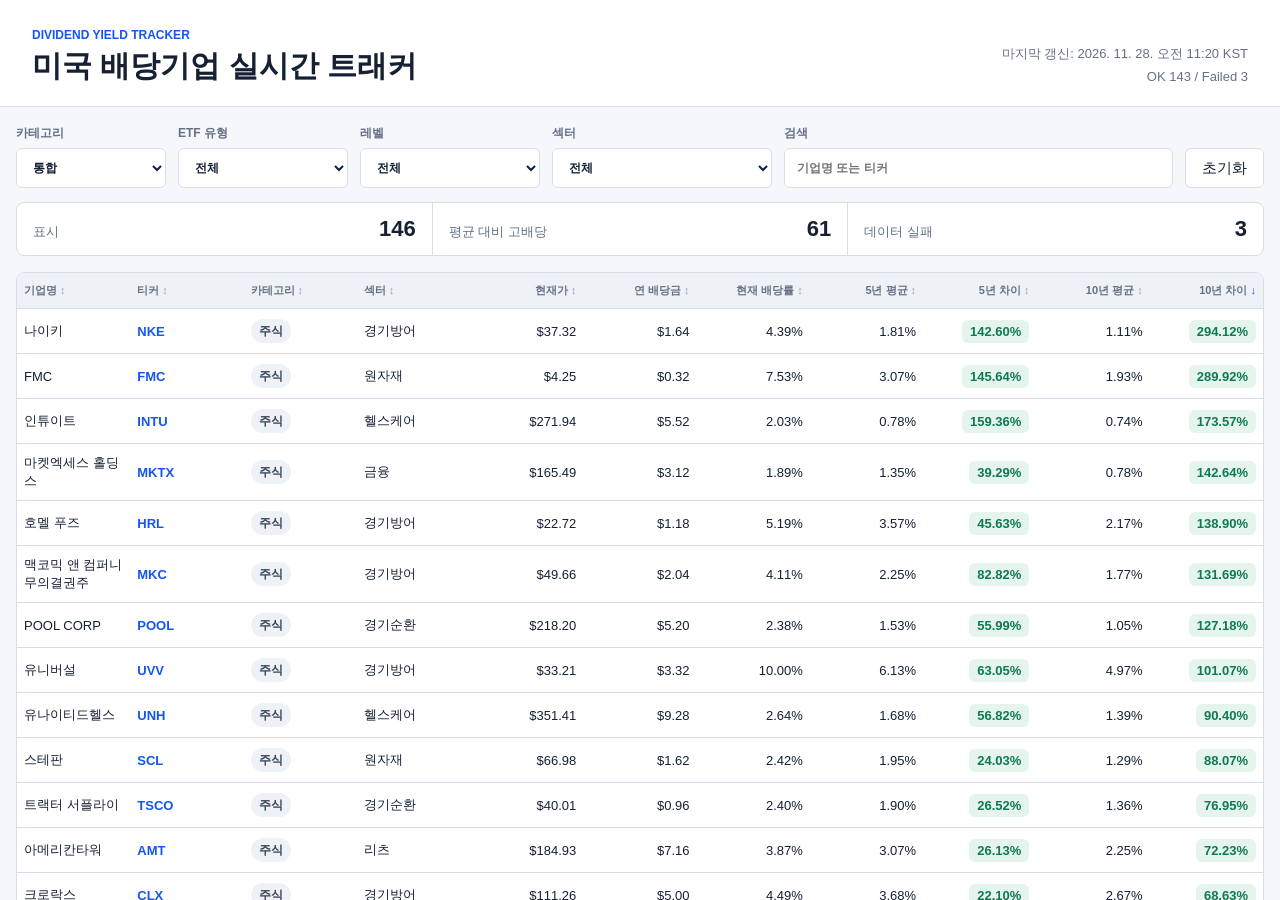
<file: index.html>
<!doctype html>
<html lang="ko">
  <head>
    <meta charset="utf-8">
    <meta name="viewport" content="width=device-width, initial-scale=1">
    <meta http-equiv="refresh" content="0; url=web/index.html">
    <title>미국 배당기업 실시간 트래커</title>
    <link rel="canonical" href="web/index.html">
  </head>
  <body>
    <p><a href="web/index.html">미국 배당기업 실시간 트래커 열기</a></p>
  </body>
</html>
</file>
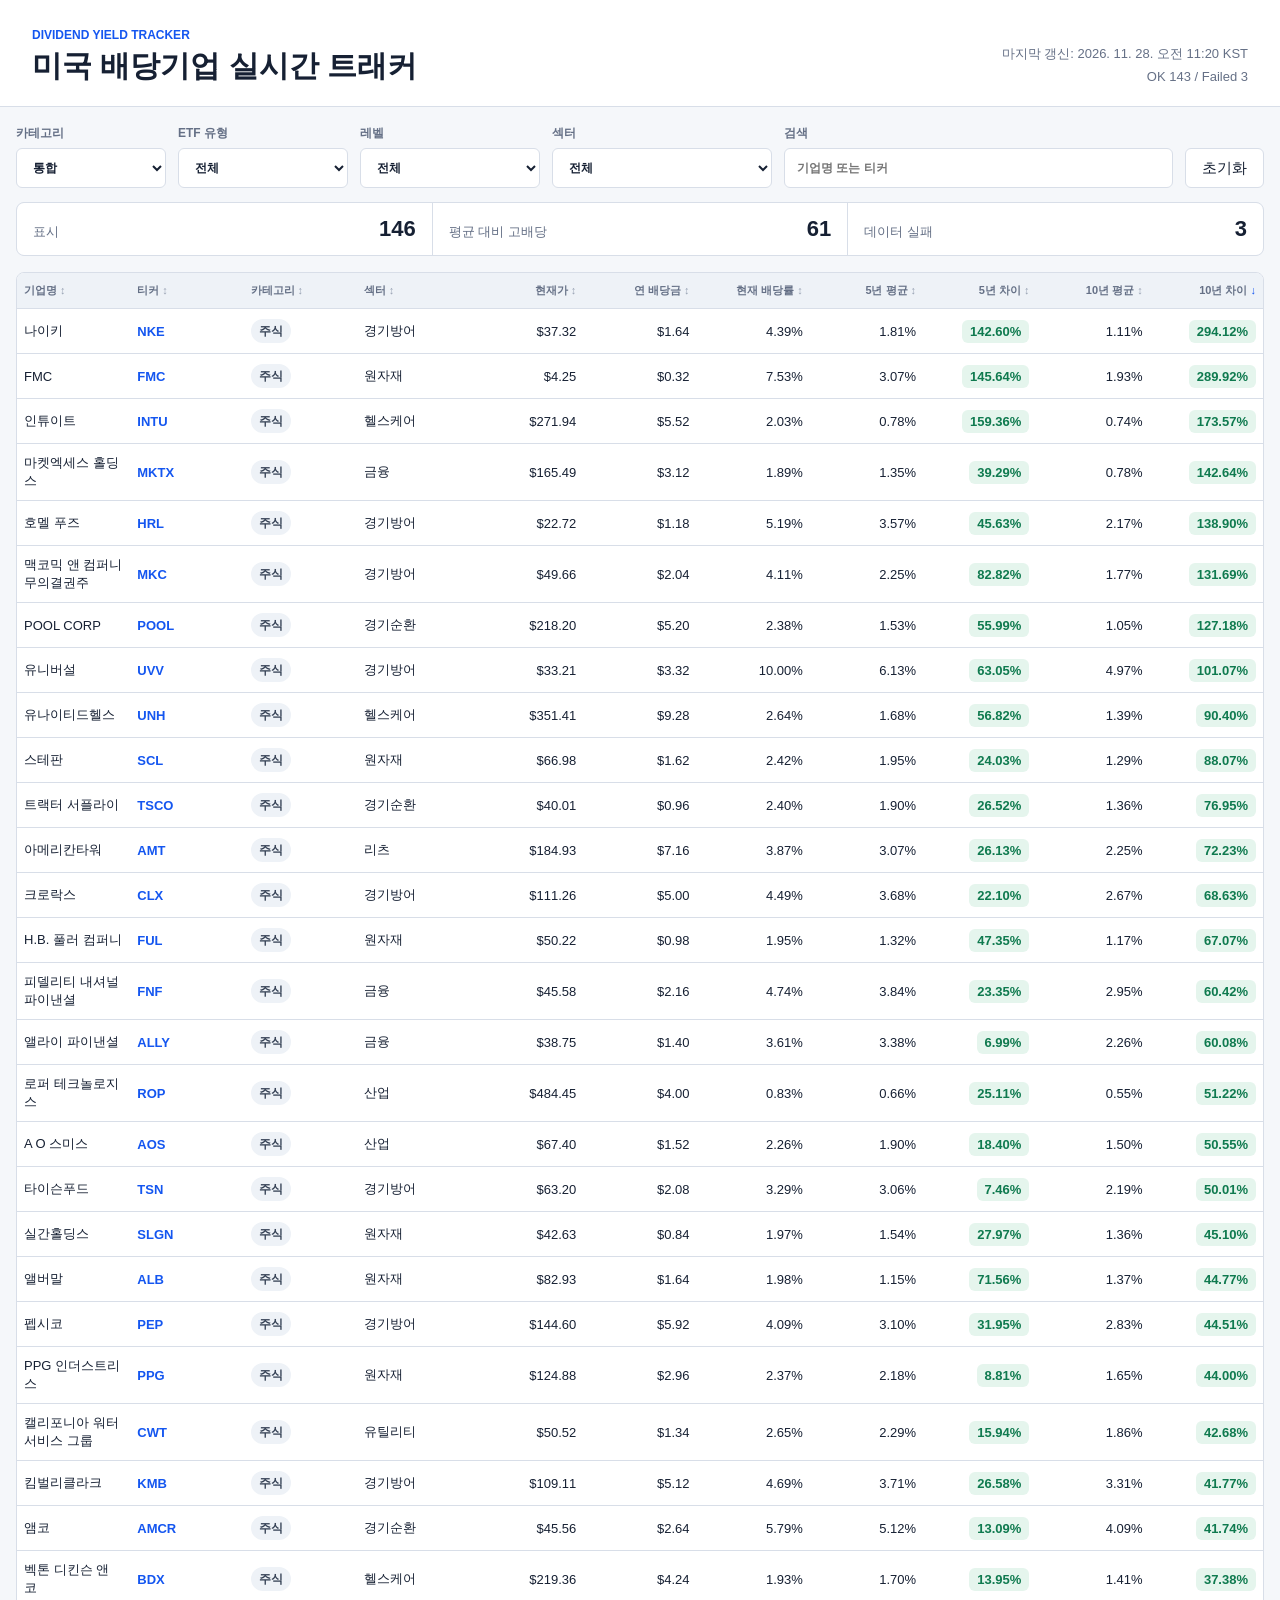
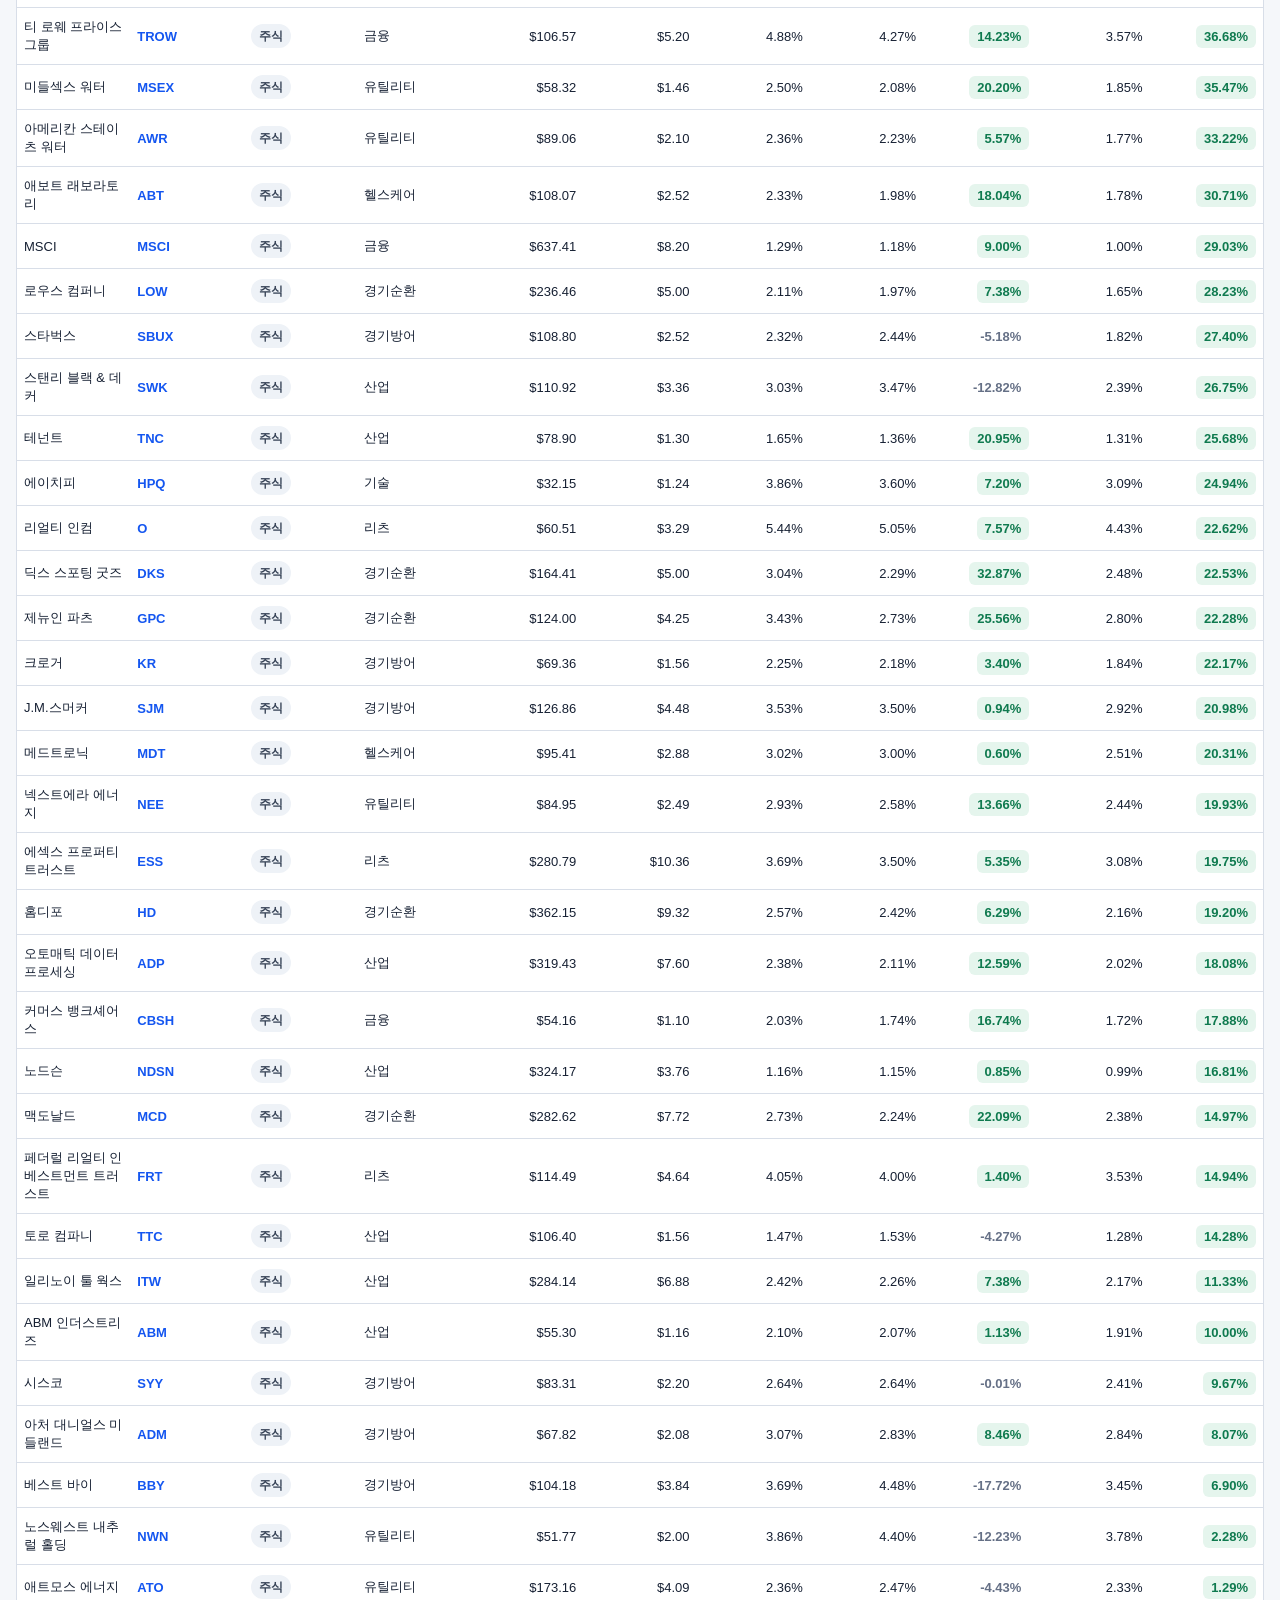
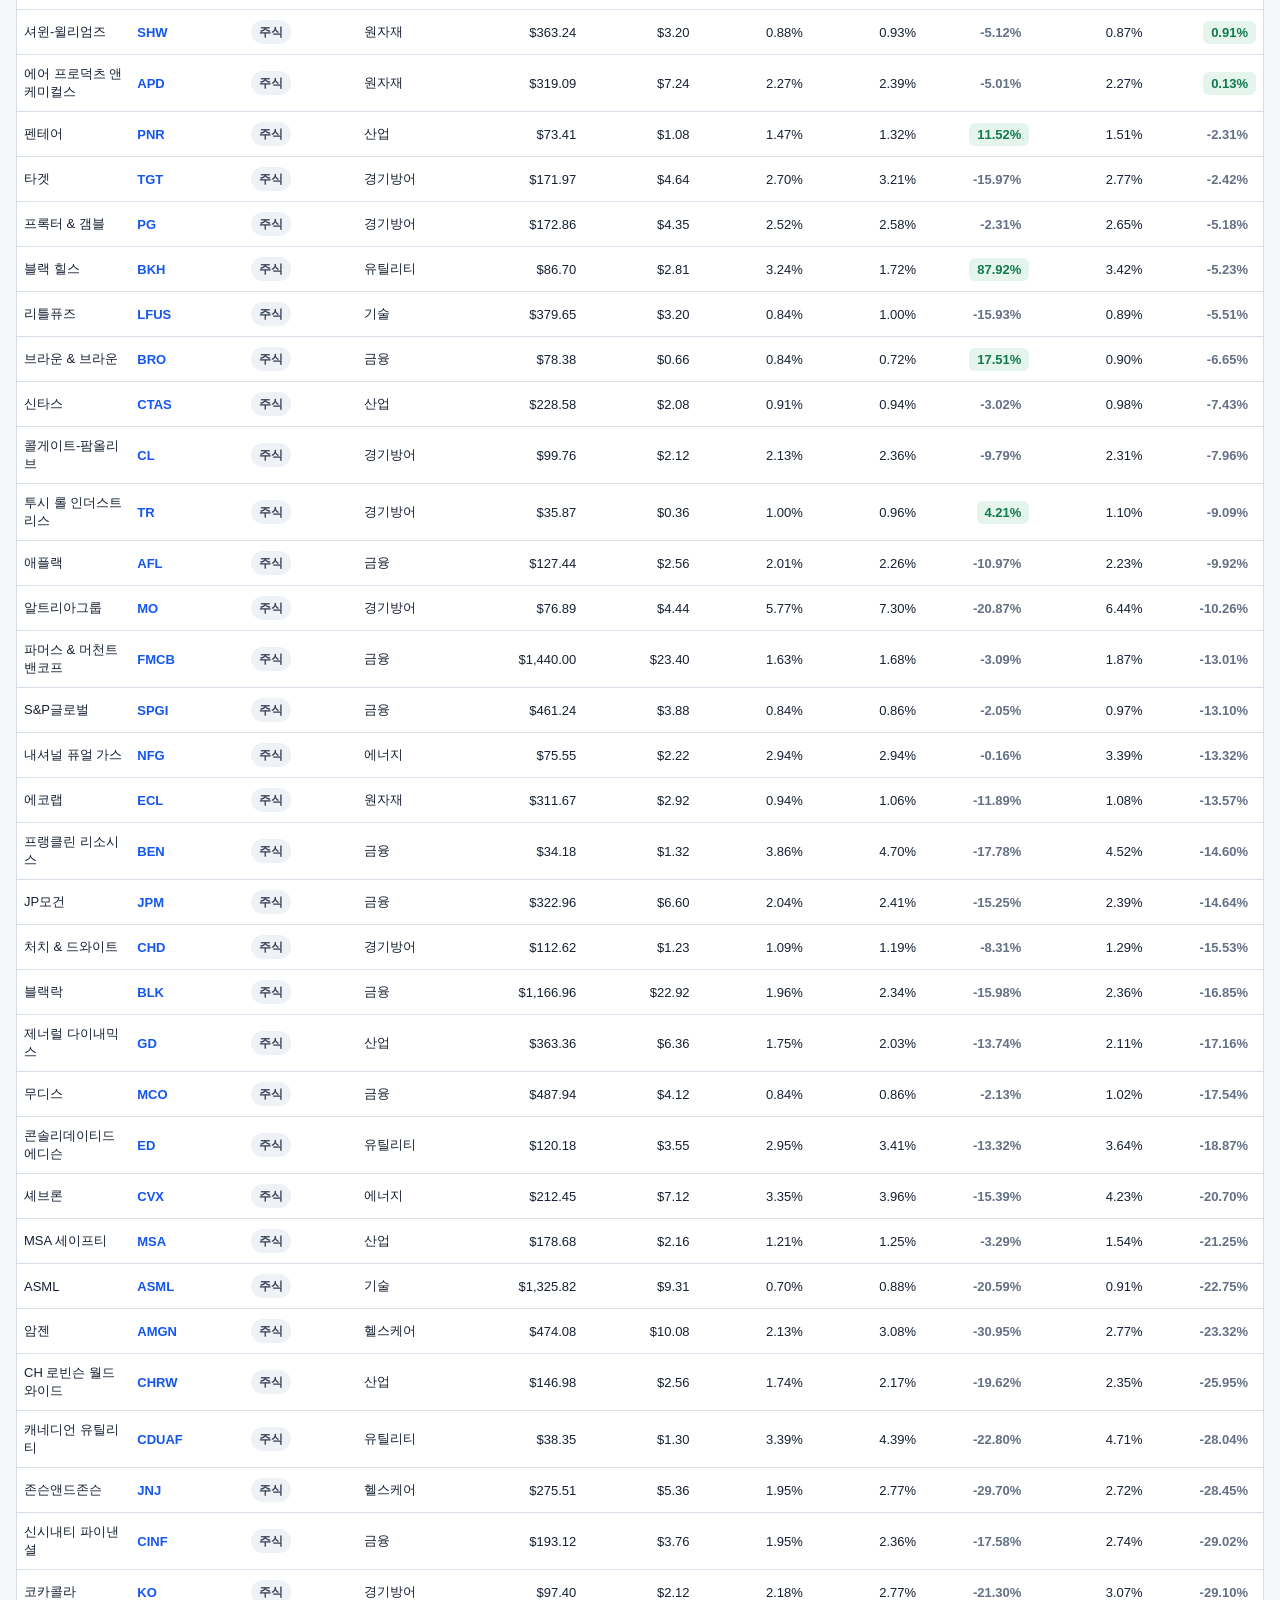
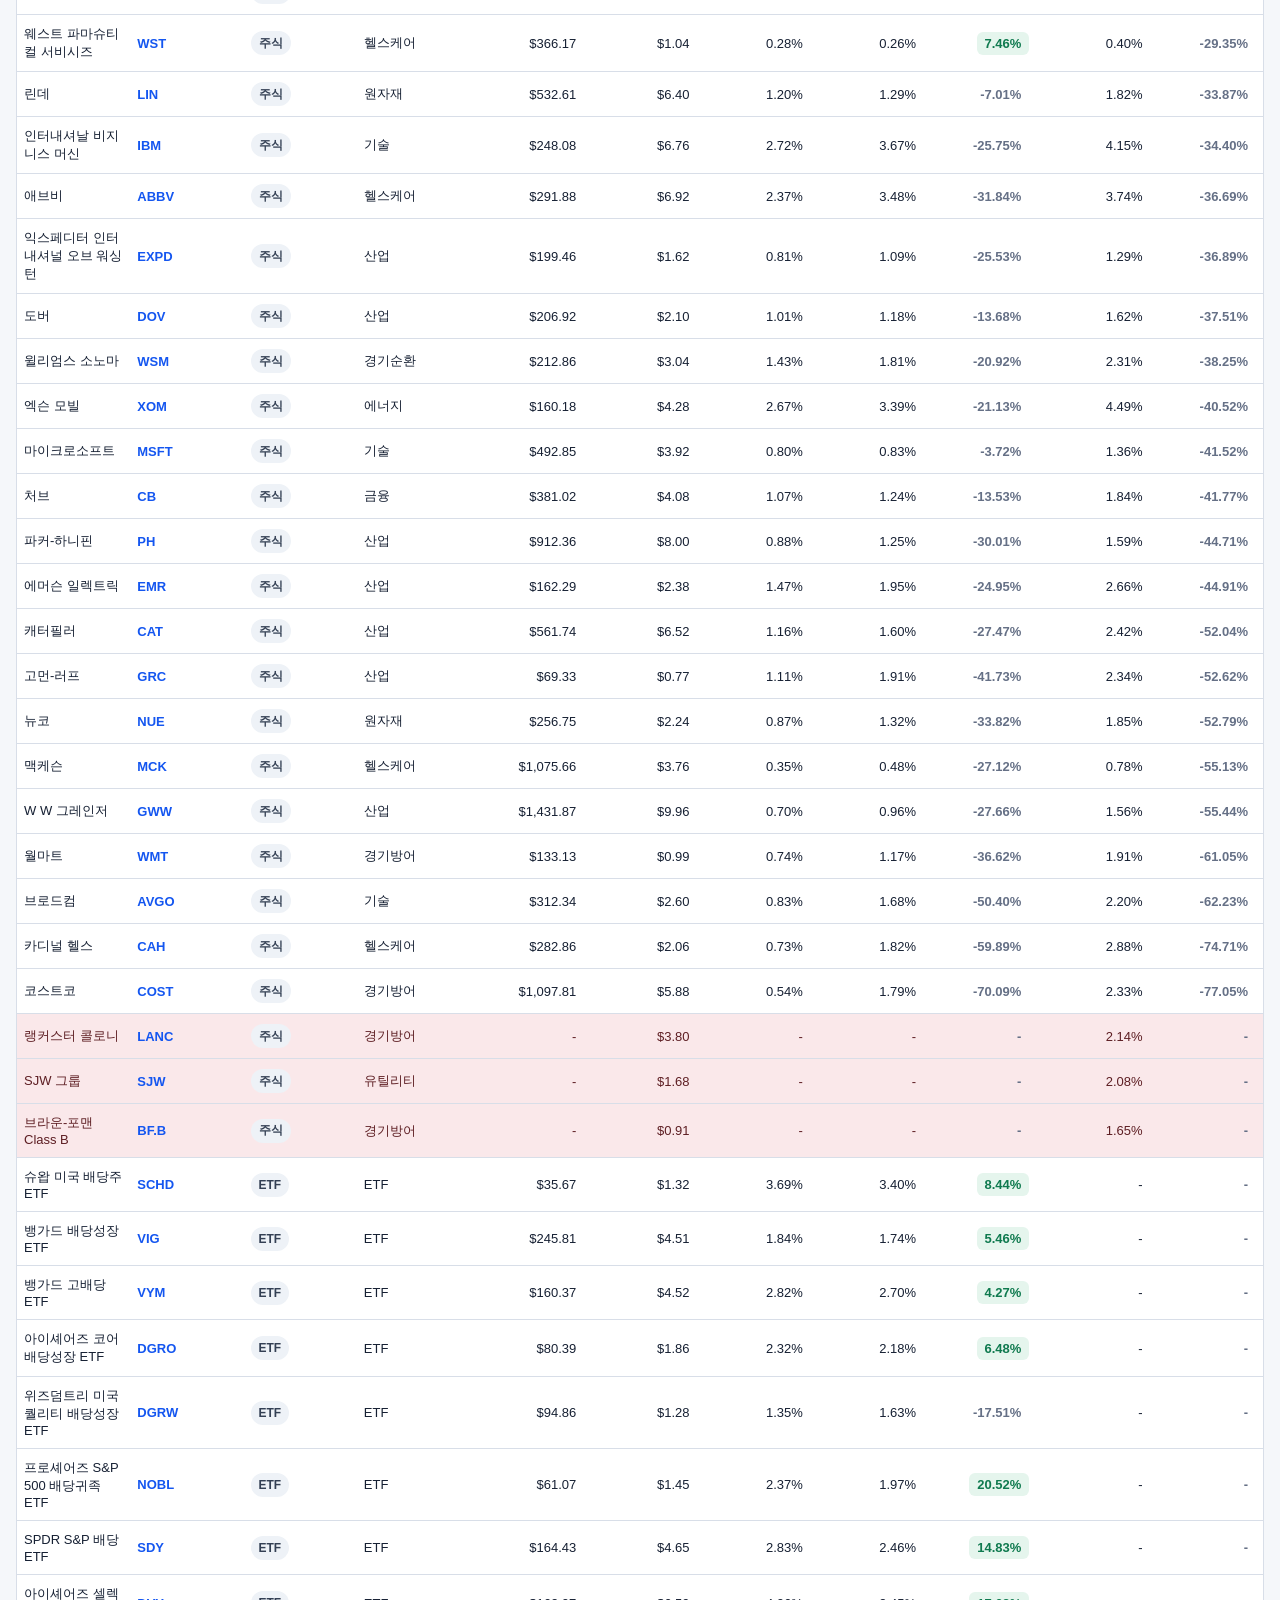
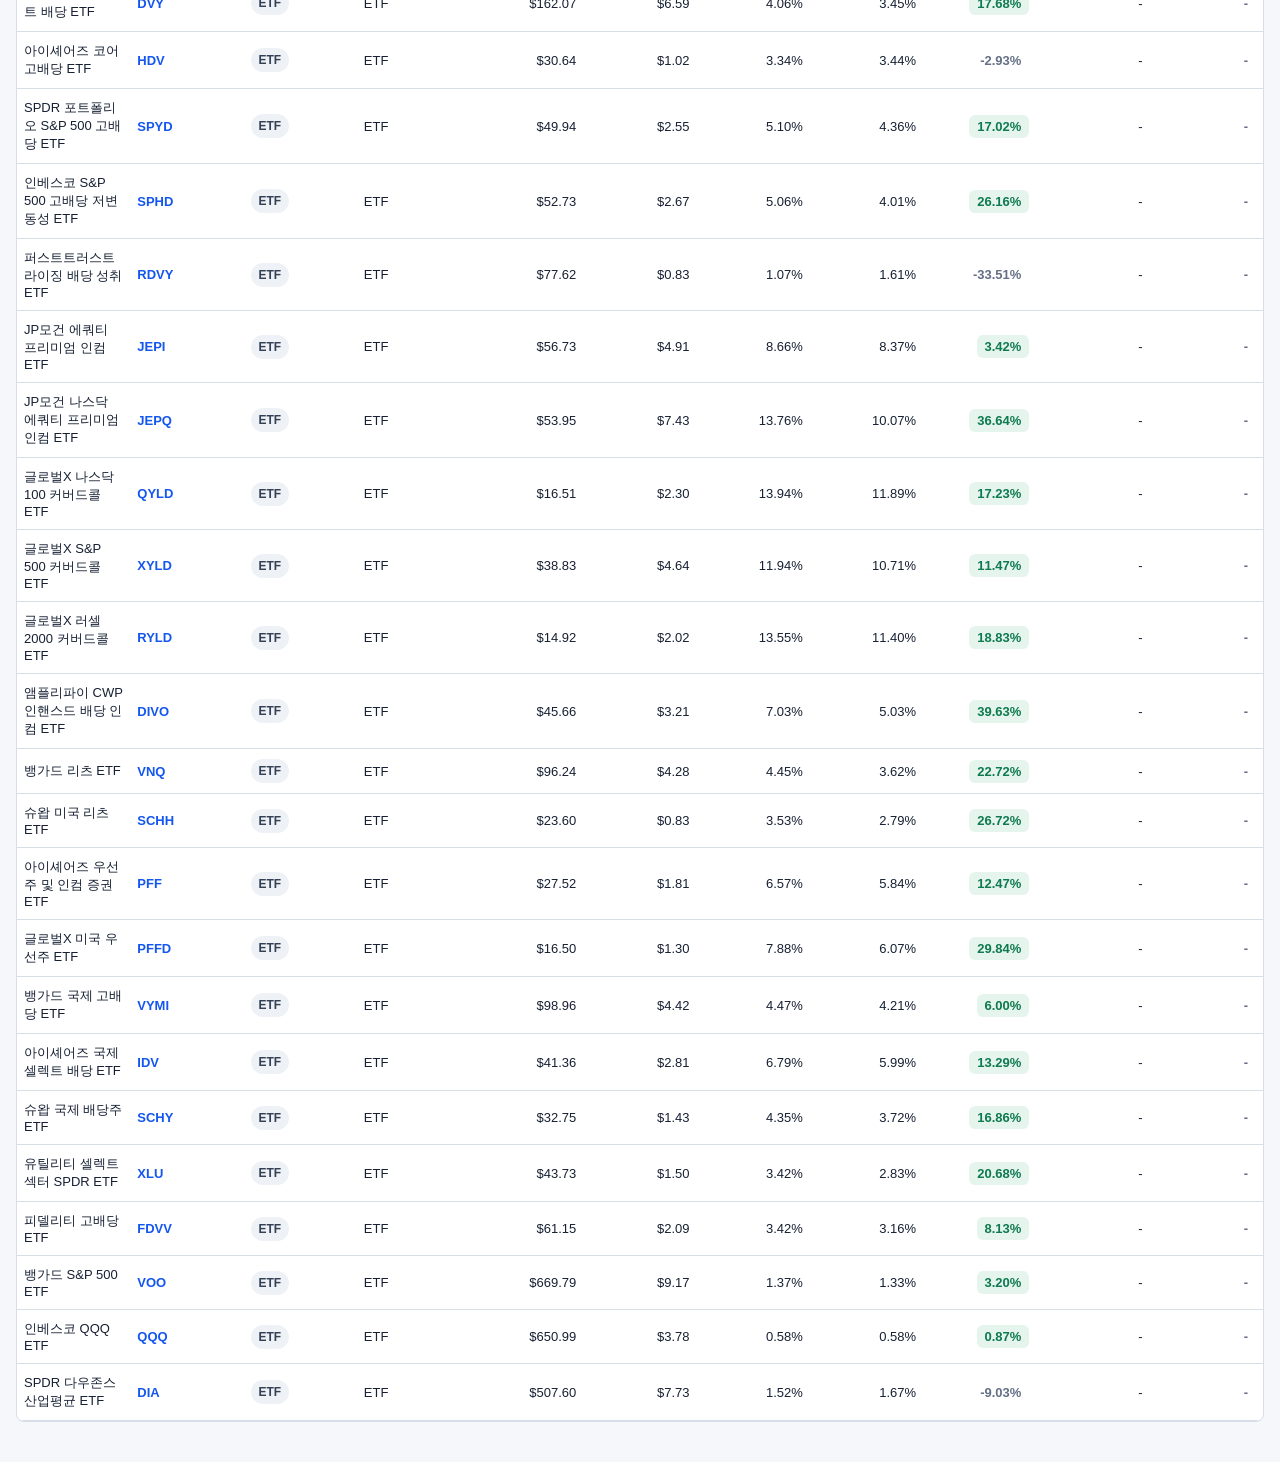
<file: web/index.html>
<!doctype html>
<html lang="ko">
  <head>
    <meta charset="utf-8">
    <meta name="viewport" content="width=device-width, initial-scale=1">
    <title>미국 배당기업 실시간 트래커</title>
    <link rel="stylesheet" href="./style.css?v=20260628-3">
  </head>
  <body>
    <header class="app-header">
      <div>
        <p class="eyebrow">Dividend Yield Tracker</p>
        <h1>미국 배당기업 실시간 트래커</h1>
      </div>
      <div class="meta-panel" aria-live="polite">
        <span id="lastUpdated">마지막 갱신: 불러오는 중</span>
        <span id="statusCount">OK 0 / Failed 0</span>
      </div>
    </header>

    <main>
      <section class="toolbar" aria-label="필터와 검색">
        <label>
          <span>카테고리</span>
          <select id="categoryFilter">
            <option value="통합">통합</option>
            <option value="주식">주식</option>
            <option value="ETF">ETF</option>
          </select>
        </label>
        <label>
          <span>ETF 유형</span>
          <select id="etfTypeFilter">
            <option value="">전체</option>
          </select>
        </label>
        <label>
          <span>레벨</span>
          <select id="levelFilter">
            <option value="">전체</option>
          </select>
        </label>
        <label>
          <span>섹터</span>
          <select id="sectorFilter">
            <option value="">전체</option>
          </select>
        </label>
        <label class="search-field">
          <span>검색</span>
          <input id="searchInput" type="search" placeholder="기업명 또는 티커">
        </label>
        <button id="resetButton" type="button">초기화</button>
      </section>

      <section class="summary" aria-label="요약">
        <div>
          <span class="summary-label">표시</span>
          <strong id="visibleCount">0</strong>
        </div>
        <div>
          <span class="summary-label">평균 대비 고배당</span>
          <strong id="positiveCount">0</strong>
        </div>
        <div>
          <span class="summary-label">데이터 실패</span>
          <strong id="failedCount">0</strong>
        </div>
      </section>

      <section class="table-section" aria-label="배당기업 목록">
        <div class="table-wrap">
          <table>
            <thead>
              <tr>
                <th><button data-sort="name_ko" type="button">기업명</button></th>
                <th><button data-sort="ticker" type="button">티커</button></th>
                <th><button data-sort="asset_category" type="button">카테고리</button></th>
                <th><button data-sort="etf_type" type="button">ETF 유형</button></th>
                <th><button data-sort="level" type="button">레벨</button></th>
                <th><button data-sort="sector" type="button">섹터</button></th>
                <th class="numeric"><button data-sort="price" type="button">현재가</button></th>
                <th class="numeric"><button data-sort="live_dividend" type="button">연 배당금</button></th>
                <th class="numeric"><button data-sort="live_yield" type="button">현재 배당률</button></th>
                <th class="numeric"><button data-sort="avg_yield_5y" type="button">5년 평균</button></th>
                <th class="numeric emphasis"><button data-sort="live_yield_diff_5y" type="button">5년 차이</button></th>
                <th class="numeric"><button data-sort="avg_yield_10y" type="button">10년 평균</button></th>
                <th class="numeric emphasis"><button data-sort="live_yield_diff" type="button">10년 차이</button></th>
                <th class="numeric"><button data-sort="increase_years" type="button">연속증가</button></th>
                <th class="numeric"><button data-sort="growth_5y" type="button">5년 성장률</button></th>
                <th class="numeric"><button data-sort="payout_ratio" type="button">배당성향</button></th>
                <th><button data-sort="pay_months" type="button">지급월</button></th>
              </tr>
            </thead>
            <tbody id="tableBody"></tbody>
          </table>
        </div>
        <div id="mobileList" class="mobile-list"></div>
        <p id="emptyState" class="empty-state" hidden>조건에 맞는 기업이 없습니다.</p>
      </section>
    </main>

    <dialog id="detailDialog">
      <button class="dialog-close" id="closeDialog" type="button" aria-label="닫기">×</button>
      <div id="detailContent"></div>
    </dialog>

    <script src="./app.js?v=20260628-3"></script>
  </body>
</html>
</file>
<file: web/style.css>
:root {
  color-scheme: light;
  --bg: #f5f7fa;
  --surface: #ffffff;
  --line: #d8dee8;
  --text: #162033;
  --muted: #657086;
  --accent: #1456f0;
  --accent-soft: #e8efff;
  --good: #0f7a4f;
  --good-bg: #e5f5ed;
  --bad: #a4343a;
  --bad-bg: #fae8ea;
  --warn: #8a5a00;
  --warn-bg: #fff3cc;
  font-family: "Segoe UI", Arial, sans-serif;
}

* {
  box-sizing: border-box;
}

body {
  margin: 0;
  background: var(--bg);
  color: var(--text);
  font-size: 15px;
}

button,
input,
select {
  font: inherit;
}

.app-header {
  display: flex;
  align-items: flex-end;
  justify-content: space-between;
  gap: 24px;
  padding: 28px 32px 22px;
  background: #ffffff;
  border-bottom: 1px solid var(--line);
}

.eyebrow {
  margin: 0 0 6px;
  color: var(--accent);
  font-size: 12px;
  font-weight: 700;
  letter-spacing: 0;
  text-transform: uppercase;
}

h1 {
  margin: 0;
  font-size: 30px;
  line-height: 1.2;
}

.meta-panel {
  display: flex;
  flex-direction: column;
  gap: 6px;
  min-width: 250px;
  color: var(--muted);
  text-align: right;
  font-size: 13px;
}

main {
  width: min(1500px, 100%);
  margin: 0 auto;
  padding: 18px 24px 40px;
}

.toolbar {
  display: grid;
  grid-template-columns: minmax(120px, 150px) minmax(130px, 170px) minmax(140px, 180px) minmax(140px, 220px) minmax(220px, 1fr) auto;
  gap: 12px;
  align-items: end;
  margin-bottom: 14px;
}

label {
  display: grid;
  gap: 6px;
  color: var(--muted);
  font-size: 12px;
  font-weight: 700;
}

select,
input,
#resetButton {
  min-height: 40px;
  border: 1px solid var(--line);
  border-radius: 6px;
  background: var(--surface);
  color: var(--text);
}

select,
input {
  width: 100%;
  padding: 0 12px;
}

#resetButton {
  padding: 0 16px;
  cursor: pointer;
}

#resetButton:hover,
th button:hover {
  border-color: var(--accent);
  color: var(--accent);
}

.summary {
  display: grid;
  grid-template-columns: repeat(3, minmax(0, 1fr));
  gap: 1px;
  overflow: hidden;
  margin-bottom: 16px;
  border: 1px solid var(--line);
  border-radius: 8px;
  background: var(--line);
}

.summary > div {
  display: flex;
  align-items: baseline;
  justify-content: space-between;
  gap: 12px;
  padding: 13px 16px;
  background: var(--surface);
}

.summary-label {
  color: var(--muted);
  font-size: 13px;
}

.summary strong {
  font-size: 22px;
}

.table-section {
  background: var(--surface);
  border: 1px solid var(--line);
  border-radius: 8px;
  overflow: hidden;
}

.table-wrap {
  overflow-x: hidden;
  overflow-y: visible;
}

.mobile-list {
  display: none;
}

table {
  width: 100%;
  min-width: 0;
  border-collapse: collapse;
  table-layout: fixed;
}

thead {
  position: sticky;
  top: 0;
  z-index: 1;
  background: #eef2f7;
}

th,
td {
  padding: 10px 8px;
  border-bottom: 1px solid var(--line);
  text-align: left;
  white-space: normal;
  overflow-wrap: anywhere;
  vertical-align: middle;
}

th {
  color: var(--muted);
  font-size: 11px;
  font-weight: 800;
}

td {
  font-size: 13px;
}

th button {
  width: 100%;
  padding: 0;
  border: 0;
  background: transparent;
  color: inherit;
  cursor: pointer;
  font-weight: inherit;
  text-align: inherit;
}

th button::after {
  content: " ↕";
  color: #98a2b3;
}

th button.active.asc::after {
  content: " ↑";
  color: var(--accent);
}

th button.active.desc::after {
  content: " ↓";
  color: var(--accent);
}

tbody tr {
  cursor: pointer;
}

tbody tr:hover {
  background: #f7fbff;
}

tbody tr.failed {
  background: var(--bad-bg);
  color: #5d1e23;
}

.numeric {
  text-align: right;
}

.ticker {
  color: var(--accent);
  font-weight: 800;
}

.pill {
  display: inline-flex;
  align-items: center;
  min-height: 24px;
  padding: 3px 8px;
  border-radius: 999px;
  background: #eef2f7;
  color: #344054;
  font-size: 12px;
  font-weight: 700;
}

.diff {
  display: inline-flex;
  justify-content: flex-end;
  min-width: 0;
  padding: 4px 8px;
  border-radius: 6px;
  font-weight: 800;
}

@media (max-width: 1400px) and (min-width: 761px) {
  main {
    padding-inline: 16px;
  }

  th:nth-child(4),
  td:nth-child(4),
  th:nth-child(5),
  td:nth-child(5),
  th:nth-child(14),
  td:nth-child(14),
  th:nth-child(15),
  td:nth-child(15),
  th:nth-child(16),
  td:nth-child(16),
  th:nth-child(17),
  td:nth-child(17) {
    display: none;
  }

  th,
  td {
    padding-inline: 7px;
  }
}

.diff.positive {
  background: var(--good-bg);
  color: var(--good);
}

.diff.negative {
  color: var(--muted);
}

.positive-text {
  color: var(--good);
}

.status-failed {
  background: var(--bad-bg);
  color: var(--bad);
}

.status-stale {
  background: var(--warn-bg);
  color: var(--warn);
}

.empty-state {
  margin: 0;
  padding: 28px;
  color: var(--muted);
  text-align: center;
}

dialog {
  width: min(560px, calc(100% - 32px));
  border: 1px solid var(--line);
  border-radius: 8px;
  padding: 24px;
  color: var(--text);
}

dialog::backdrop {
  background: rgba(22, 32, 51, 0.42);
}

.dialog-close {
  position: absolute;
  top: 10px;
  right: 12px;
  width: 32px;
  height: 32px;
  border: 1px solid var(--line);
  border-radius: 50%;
  background: #ffffff;
  cursor: pointer;
  font-size: 22px;
  line-height: 1;
}

.detail-title {
  margin: 0 36px 16px 0;
  font-size: 22px;
}

.detail-grid {
  display: grid;
  grid-template-columns: repeat(2, minmax(0, 1fr));
  gap: 10px;
}

.detail-grid div {
  padding: 10px;
  border: 1px solid var(--line);
  border-radius: 6px;
}

.detail-grid span {
  display: block;
  margin-bottom: 4px;
  color: var(--muted);
  font-size: 12px;
  font-weight: 700;
}

@media (max-width: 760px) {
  .app-header {
    display: block;
    padding: 22px 18px 18px;
  }

  h1 {
    font-size: 24px;
  }

  .meta-panel {
    margin-top: 14px;
    min-width: 0;
    text-align: left;
  }

  main {
    padding: 14px 12px 28px;
  }

  .toolbar {
    grid-template-columns: 1fr;
  }

  .summary {
    grid-template-columns: 1fr;
  }

  .table-section {
    border: 0;
    background: transparent;
    overflow: visible;
  }

  .table-wrap {
    display: none;
  }

  .mobile-list {
    display: grid;
    gap: 10px;
  }

  .mobile-card {
    display: grid;
    gap: 12px;
    padding: 14px;
    border: 1px solid var(--line);
    border-radius: 8px;
    background: var(--surface);
    cursor: pointer;
  }

  .mobile-card.failed {
    background: var(--bad-bg);
  }

  .mobile-card-header {
    display: flex;
    justify-content: space-between;
    gap: 10px;
  }

  .mobile-card h3 {
    margin: 0 0 4px;
    font-size: 16px;
    line-height: 1.25;
  }

  .mobile-pills {
    display: flex;
    flex-wrap: wrap;
    justify-content: flex-end;
    gap: 5px;
    min-width: 90px;
  }

  .mobile-metrics {
    display: grid;
    grid-template-columns: repeat(2, minmax(0, 1fr));
    gap: 8px;
  }

  .mobile-metric {
    display: grid;
    gap: 3px;
    padding: 8px;
    border: 1px solid var(--line);
    border-radius: 6px;
    background: #f8fafc;
  }

  .mobile-metric span {
    color: var(--muted);
    font-size: 11px;
    font-weight: 700;
  }

  .mobile-metric strong {
    font-size: 14px;
    line-height: 1.2;
  }

  .mobile-meta {
    color: var(--muted);
    font-size: 12px;
    line-height: 1.4;
  }

  .detail-grid {
    grid-template-columns: 1fr;
  }
}
</file>
